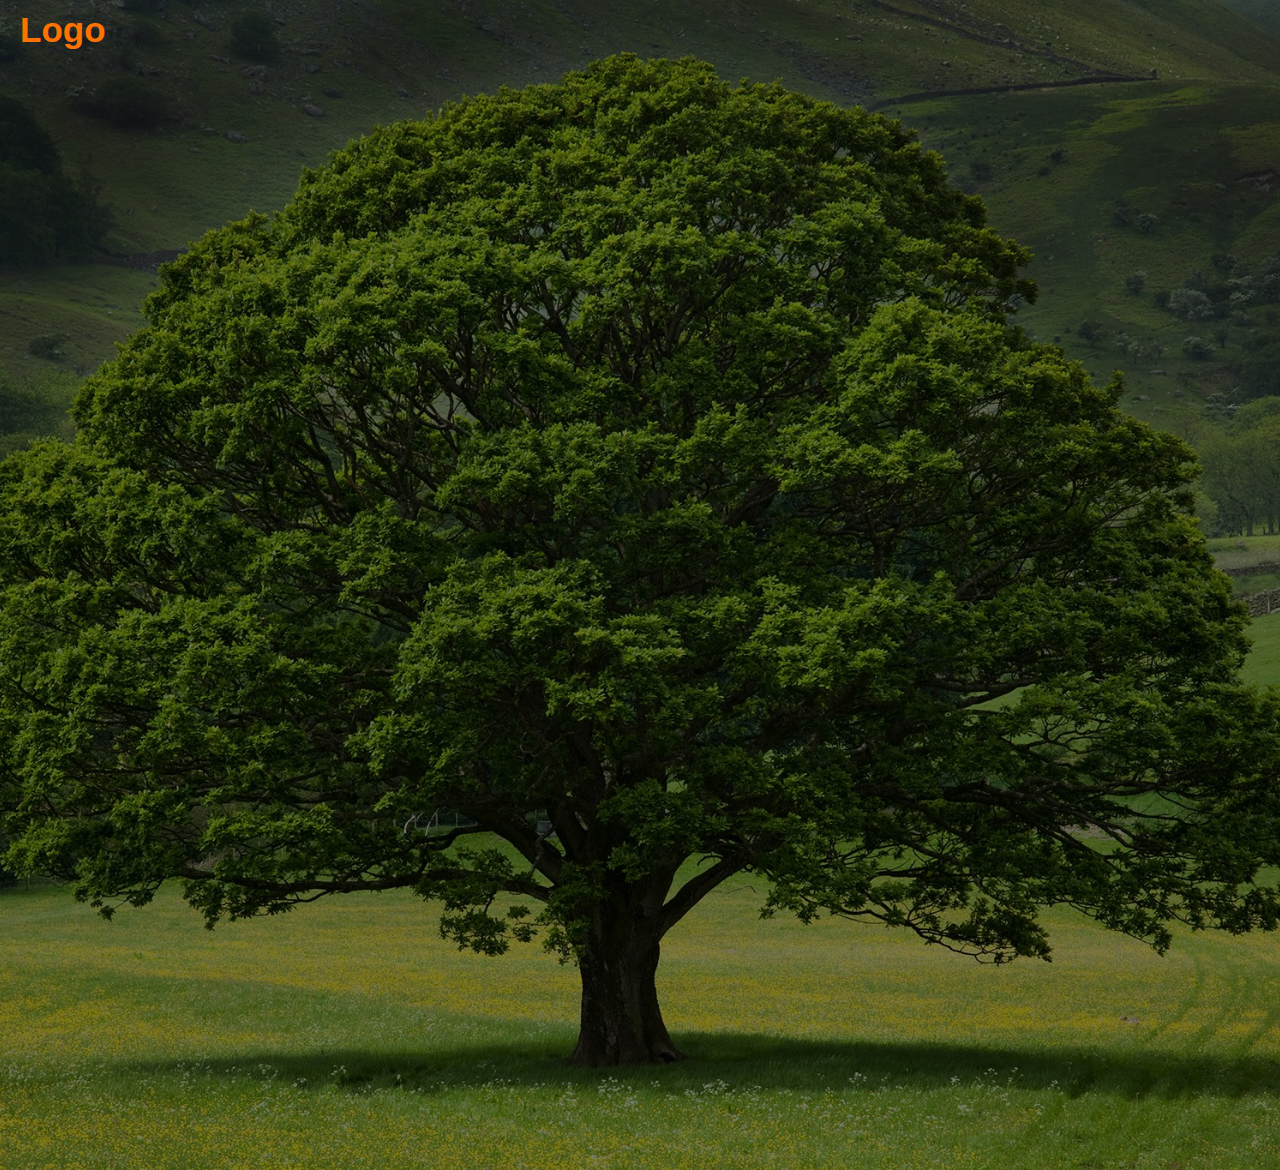
<file: index.html>
<!DOCTYPE html>
<html lang="hu">
<head>
    <title>My Website Title</title>
    <link rel="stylesheet" href="style.css">
</head>
<body>
    <div class="main">
        <div class="navbar">
            <div class="icon">
                <h2 class="logo">Logo</h2>
            </div>
        </div>
    </div>
</body>
</html>
</file>
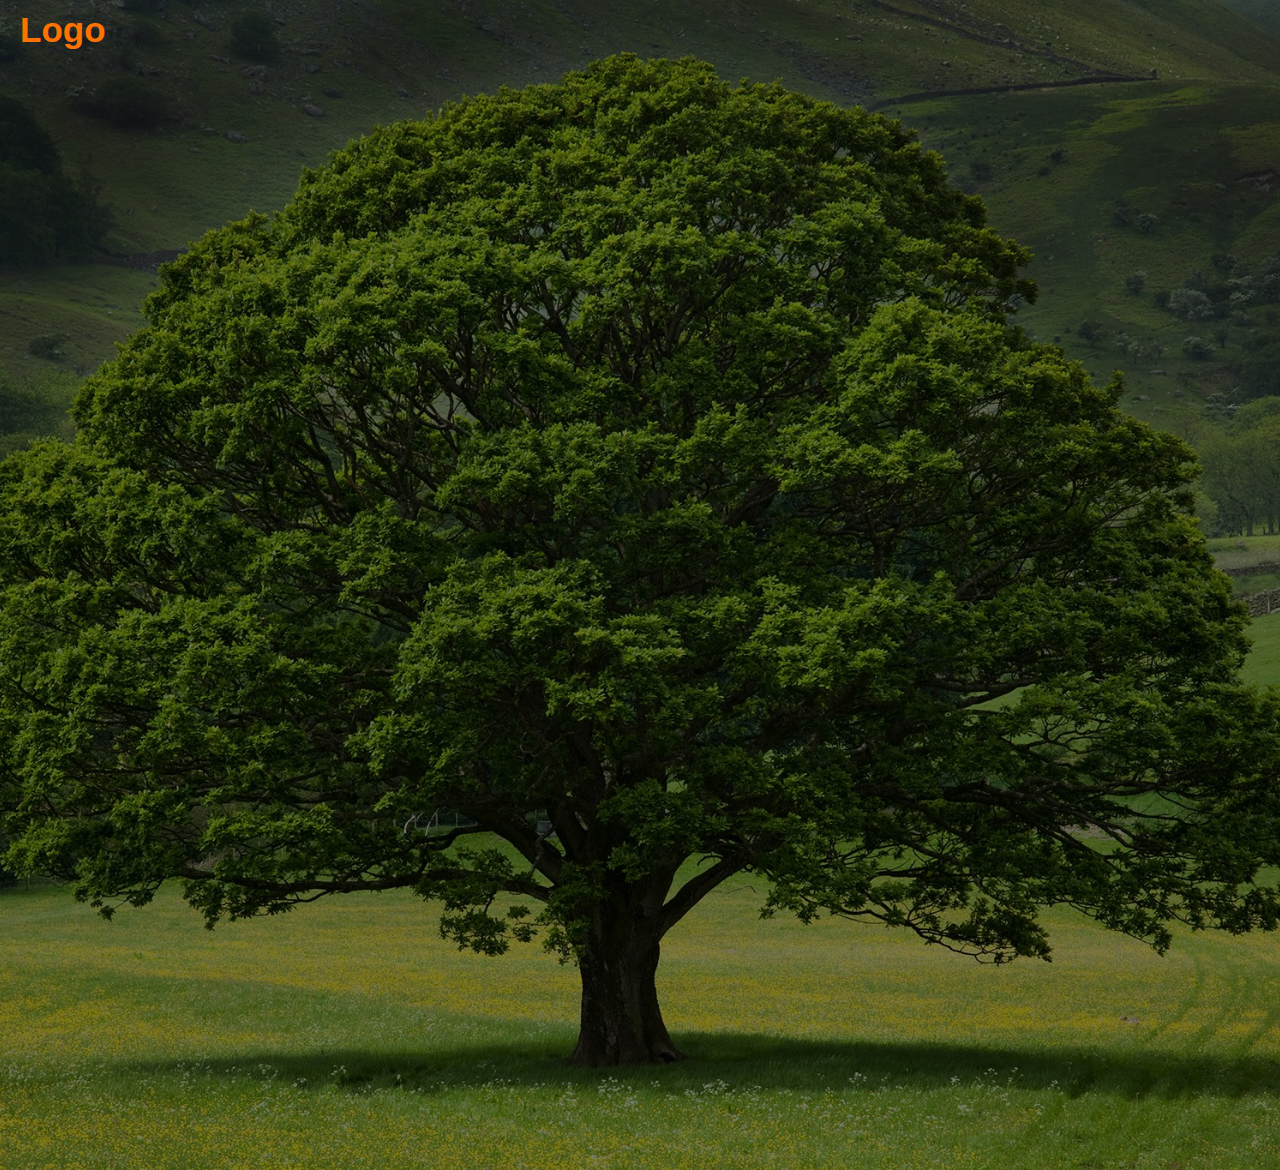
<file: weboldal.html>
<!DOCTYPE html>
<html lang="hu">
<head>
    <title>My Website Title</title>
    <link rel="stylesheet" href="style.css">
</head>
<body>
    <div class="main">
        <div class="navbar">
            <div class="icon">
                <h2 class="logo">Logo</h2>
            </div>
        </div>
    </div>
</body>
</html>
</file>
<file: style.css>
*{
    margin: 0;
    padding: 0;
}

.main{
    width:100%;
    background: linear-gradient(to top, rgba(0,0,0,0.5)50%,rgba(0,0,0,0.5)50%), url(tree.jpg);
    background-position: center;
    background-size: cover;
    height: 130vh;
}

.navbar{
    width: 1280px;
    height: 75px;
    margin: auto;
}

.icon{
    width: 200px;
    float: left;
    height: 70px;
}

.logo{
    color: #ff7200;
    font-size: 35px;
    font-family: Arial;
    padding-left: 20px;
    float: left;
    padding-top: 10px;
}
</file>
